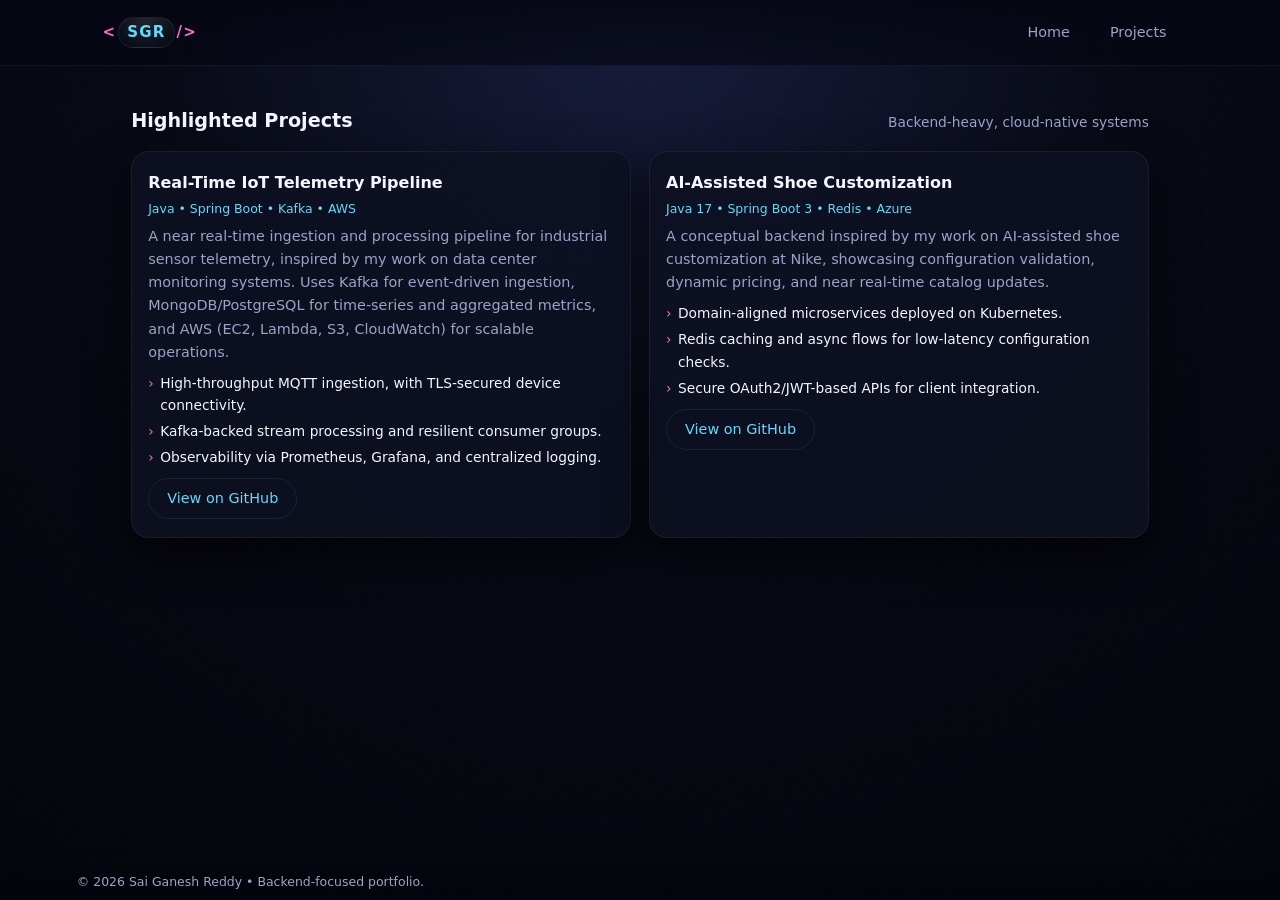
<file: projects.html>
<!DOCTYPE html>
<html lang="en">
<head>
  <meta charset="UTF-8" />
  <meta name="viewport" content="width=device-width, initial-scale=1.0" />
  <title>Projects | Sai Ganesh Reddy</title>
  <link rel="stylesheet" href="styles.css" />
</head>
<body>
  <div class="noise-bg"></div>

  <header class="site-header">
    <div class="logo-mark">
      <span class="logo-bracket">&lt;</span>
      <span class="logo-text">SGR</span>
      <span class="logo-bracket">/&gt;</span>
    </div>
    <nav class="nav-bar">
      <a href="index.html">Home</a>
      <a href="#projects">Projects</a>
    </nav>
  </header>

  <main>
    <section id="projects" class="section">
      <div class="section-header">
        <h2 class="section-title">Highlighted Projects</h2>
        <span class="section-subtitle">Backend-heavy, cloud-native systems</span>
      </div>

      <div class="projects-grid">
        <!-- Project 2 -->
        <article class="project-card glass">
          <div class="project-header">
            <h3 class="project-title">Real-Time IoT Telemetry Pipeline</h3>
            <span class="project-tag">Java • Spring Boot • Kafka • AWS</span>
          </div>
          <p class="project-description">
            A near real-time ingestion and processing pipeline for industrial sensor telemetry, inspired by my work on 
            data center monitoring systems. Uses Kafka for event-driven ingestion, MongoDB/PostgreSQL for time-series 
            and aggregated metrics, and AWS (EC2, Lambda, S3, CloudWatch) for scalable operations.
          </p>
          <ul class="project-points">
            <li>High-throughput MQTT ingestion, with TLS-secured device connectivity.</li>
            <li>Kafka-backed stream processing and resilient consumer groups.</li>
            <li>Observability via Prometheus, Grafana, and centralized logging.</li>
          </ul>
          <div class="project-links">
            <a href="https://github.com/your-github-username/iot-telemetry-pipeline" target="_blank" class="btn ghost">
              View on GitHub
            </a>
          </div>
        </article>

      
        <!-- Project 1 -->
        <article class="project-card glass">
          <div class="project-header">
            <h3 class="project-title">AI-Assisted  Shoe Customization  </h3>
            <span class="project-tag">Java 17 • Spring Boot 3 • Redis • Azure</span>
          </div>
          <p class="project-description">
            A conceptual backend inspired by my work on AI-assisted shoe customization at Nike, showcasing 
            configuration validation, dynamic pricing, and near real-time catalog updates.
          </p>
          <ul class="project-points">
            <li>Domain-aligned microservices deployed on Kubernetes.</li>
            <li>Redis caching and async flows for low-latency configuration checks.</li>
            <li>Secure OAuth2/JWT-based APIs for client integration.</li>
          </ul>
          <div class="project-links">
            <a href="https://github.com/your-github-username/ai-customization-backend" target="_blank" class="btn ghost">
              View on GitHub
            </a>
          </div>
        </article>
      </div>
    </section>
  </main>

  <footer class="site-footer">
    <p>© <span id="year"></span> Sai Ganesh Reddy • Backend-focused portfolio.</p>
  </footer>

  <script>
    document.getElementById("year").textContent = new Date().getFullYear();
  </script>
</body>
</html>
</file>
<file: styles.css>
/* ---------- BASE & THEME ---------- */

*,
*::before,
*::after {
  box-sizing: border-box;
  margin: 0;
  padding: 0;
}

:root {
  --bg: #050712;
  --bg-alt: #070918;
  --glass: rgba(13, 17, 33, 0.85);
  --glass-soft: rgba(13, 17, 33, 0.7);
  --border-subtle: rgba(255, 255, 255, 0.06);
  --accent: #61dafb;
  --accent-strong: #ff6bcb;
  --accent-soft: rgba(97, 218, 251, 0.1);
  --text-main: #f5f7ff;
  --text-muted: #9ca3c7;
  --pill-green: #31c48d;
  --shadow-soft: 0 18px 45px rgba(0, 0, 0, 0.65);
  --radius-lg: 18px;
  --radius-md: 12px;
  --radius-pill: 999px;
  --transition-fast: 0.18s ease-out;
  --transition-med: 0.26s ease;
  --noise-opacity: 0.1;
  --font-sans: system-ui, -apple-system, BlinkMacSystemFont, "SF Pro Text",
    "Helvetica Neue", Arial, sans-serif;
}

html,
body {
  height: 100%;
}

body {
  font-family: var(--font-sans);
  background: radial-gradient(circle at top, #151a3b 0, #050712 45%, #020309 100%);
  color: var(--text-main);
  line-height: 1.6;
  -webkit-font-smoothing: antialiased;
  position: relative;
  padding-bottom: 64px;
}

/* Subtle noise overlay */
.noise-bg {
  pointer-events: none;
  position: fixed;
  inset: 0;
  opacity: var(--noise-opacity);
  background-image: url("data:image/svg+xml,%3Csvg viewBox='0 0 1600 900' xmlns='http://www.w3.org/2000/svg'%3E%3Cfilter id='n' x='0' y='0'%3E%3CfeTurbulence type='fractalNoise' baseFrequency='0.8' numOctaves='3' stitchTiles='stitch'/%3E%3C/filter%3E%3Crect width='100%25' height='100%25' filter='url(%23n)' opacity='0.4'/%3E%3C/svg%3E");
  z-index: -1;
}

/* ---------- HEADER & NAV ---------- */

.site-header {
  position: sticky;
  top: 0;
  z-index: 20;
  backdrop-filter: blur(18px);
  background: linear-gradient(to bottom, rgba(5, 7, 18, 0.9), rgba(5, 7, 18, 0.6));
  border-bottom: 1px solid var(--border-subtle);
  display: flex;
  align-items: center;
  justify-content: space-between;
  padding: 14px 8vw;
}

.logo-mark {
  display: flex;
  align-items: baseline;
  gap: 2px;
  letter-spacing: 0.08em;
  font-weight: 600;
  text-transform: uppercase;
  color: var(--accent);
  font-size: 0.94rem;
}

.logo-bracket {
  color: var(--accent-strong);
}

.logo-text {
  padding: 2px 8px;
  border-radius: 999px;
  border: 1px solid var(--accent-soft);
  background: radial-gradient(circle at top, rgba(255, 255, 255, 0.12), transparent);
}

.nav-bar {
  display: flex;
  gap: 18px;
  font-size: 0.9rem;
}

.nav-bar a {
  color: var(--text-muted);
  text-decoration: none;
  padding: 6px 10px;
  border-radius: 999px;
  border: 1px solid transparent;
  transition: color var(--transition-fast), border-color var(--transition-fast),
    background-color var(--transition-fast), transform var(--transition-fast);
}

.nav-bar a:hover {
  color: var(--accent);
  border-color: var(--accent-soft);
  background: rgba(8, 12, 38, 0.8);
  transform: translateY(-1px);
}

/* ---------- LAYOUT UTILITIES ---------- */

main {
  max-width: 1120px;
  margin: 24px auto 0;
  padding: 0 4vw 40px;
}

.section {
  margin-top: 40px;
}

.glass {
  background: var(--glass);
  border-radius: var(--radius-lg);
  border: 1px solid var(--border-subtle);
  box-shadow: var(--shadow-soft);
  padding: 24px 22px;
}

/* ---------- HERO ---------- */

.hero-section {
  display: grid;
  grid-template-columns: minmax(0, 3fr) minmax(0, 2.6fr);
  gap: 26px;
  align-items: stretch;
}

.hero-left {
  display: flex;
  flex-direction: column;
  gap: 18px;
}

.hero-tag {
  font-size: 0.8rem;
  text-transform: uppercase;
  letter-spacing: 0.18em;
  color: var(--accent);
}

.hero-title {
  font-size: clamp(1.9rem, 2.3vw, 2.4rem);
  line-height: 1.2;
}

.hero-title .accent {
  color: var(--accent-strong);
}

.hero-subtitle {
  color: var(--text-muted);
  font-size: 0.96rem;
}

.hero-actions {
  display: flex;
  gap: 12px;
  flex-wrap: wrap;
}

/* Buttons */

.btn {
  display: inline-flex;
  align-items: center;
  justify-content: center;
  border-radius: var(--radius-pill);
  font-size: 0.9rem;
  padding: 8px 18px;
  border: 1px solid transparent;
  cursor: pointer;
  text-decoration: none;
  transition: background-color var(--transition-med), color var(--transition-med),
    border-color var(--transition-med), transform var(--transition-fast),
    box-shadow var(--transition-fast);
}

.btn.primary {
  background: linear-gradient(135deg, var(--accent), var(--accent-strong));
  color: #050712;
  box-shadow: 0 0 20px rgba(97, 218, 251, 0.32);
}

.btn.primary:hover {
  transform: translateY(-1px);
  box-shadow: 0 0 26px rgba(97, 218, 251, 0.45);
}

.btn.ghost {
  background: transparent;
  color: var(--accent);
  border-color: var(--accent-soft);
}

.btn.ghost:hover {
  background: rgba(11, 16, 38, 0.9);
}

/* HERO META */

.hero-meta {
  display: flex;
  flex-wrap: wrap;
  gap: 14px;
  margin-top: 4px;
}

.meta-item {
  min-width: 140px;
}

.meta-label {
  display: block;
  font-size: 0.7rem;
  text-transform: uppercase;
  letter-spacing: 0.14em;
  color: var(--text-muted);
}

.meta-value {
  font-size: 0.9rem;
}

/* HERO RIGHT: Floating card */

.hero-right {
  display: flex;
  align-items: stretch;
}

.floating-card {
  width: 100%;
  border-radius: var(--radius-lg);
  background: radial-gradient(circle at 0 0, rgba(255, 107, 203, 0.25), transparent 60%),
    radial-gradient(circle at 100% 100%, rgba(97, 218, 251, 0.22), transparent 65%),
    var(--glass-soft);
  border: 1px solid rgba(255, 255, 255, 0.08);
  padding: 20px 18px;
  box-shadow: var(--shadow-soft);
  display: flex;
  flex-direction: column;
  align-items: center;
  gap: 12px;
  position: relative;
  overflow: hidden;
}

/* Java-inspired avatar */

.avatar-orb {
  width: 120px;
  height: 120px;
  border-radius: 50%;
  border: 1px solid rgba(255, 255, 255, 0.15);
  display: flex;
  align-items: center;
  justify-content: center;
  position: relative;
  background: radial-gradient(circle at 50% 0, rgba(255, 255, 255, 0.16), transparent 70%),
    linear-gradient(145deg, #121631, #070918);
  box-shadow: 0 0 0 1px rgba(7, 9, 24, 0.7), 0 16px 35px rgba(0, 0, 0, 0.55);
}

/* Cup */
.java-cup {
  width: 46px;
  height: 22px;
  border-radius: 0 0 12px 12px;
  border: 2px solid rgba(230, 237, 255, 0.7);
  border-top: 2px solid transparent;
  position: relative;
}

/* Cup rim */
.java-cup::before {
  content: "";
  position: absolute;
  inset: -9px -6px auto;
  border-radius: 14px;
  border: 2px solid rgba(230, 237, 255, 0.7);
}

/* Handle */
.java-cup::after {
  content: "";
  position: absolute;
  right: -14px;
  top: 2px;
  width: 14px;
  height: 18px;
  border-radius: 14px;
  border: 2px solid rgba(230, 237, 255, 0.7);
  border-left-color: transparent;
}

/* Steam */
.java-steam-layer::before,
.java-steam-layer::after {
  content: "";
  position: absolute;
  top: 18px;
  width: 36px;
  height: 40px;
  border-radius: 50%;
  border: 2px solid transparent;
  border-left-color: var(--accent);
  border-right-color: transparent;
  animation: steam 4s ease-in-out infinite;
  opacity: 0.9;
}

.java-steam-layer::after {
  top: 12px;
  left: 16px;
  border-left-color: var(--accent-strong);
  animation-delay: 1.3s;
}

@keyframes steam {
  0% {
    transform: translateY(10px) scale(0.9);
    opacity: 0;
  }
  25% {
    opacity: 0.6;
  }
  60% {
    transform: translateY(-18px) scale(1.03);
    opacity: 0.9;
  }
  100% {
    transform: translateY(-32px) scale(1.08);
    opacity: 0;
  }
}

.floating-name {
  font-size: 1.1rem;
  letter-spacing: 0.12em;
  text-transform: uppercase;
}

.floating-role {
  font-size: 0.86rem;
  color: var(--text-muted);
  text-align: center;
}

.floating-links {
  display: flex;
  flex-direction: column;
  gap: 4px;
  font-size: 0.86rem;
  text-align: center;
}

.floating-links a {
  color: var(--accent);
  text-decoration: none;
  word-break: break-word;
}

.floating-links a:hover {
  text-decoration: underline;
}

.status-pills {
  display: flex;
  flex-wrap: wrap;
  gap: 8px;
  justify-content: center;
  margin-top: 4px;
}

.pill {
  font-size: 0.75rem;
  padding: 4px 10px;
  border-radius: var(--radius-pill);
  border: 1px solid rgba(255, 255, 255, 0.18);
  background: rgba(2, 6, 23, 0.7);
}

.pill-green {
  background: rgba(49, 196, 141, 0.1);
  border-color: rgba(49, 196, 141, 0.5);
  color: #acf2c5;
}

.pill-outline {
  border-style: dashed;
}

/* ---------- SECTION HEADERS ---------- */

.section-header {
  display: flex;
  flex-wrap: wrap;
  justify-content: space-between;
  gap: 8px;
  margin-bottom: 14px;
  align-items: baseline;
}

.section-title {
  font-size: 1.2rem;
}

.section-subtitle {
  font-size: 0.86rem;
  color: var(--text-muted);
}

.section-text {
  font-size: 0.94rem;
  color: var(--text-muted);
}

/* ---------- EXPERIENCE ---------- */

.experience-card {
  margin-top: 16px;
}

.experience-header {
  display: flex;
  justify-content: space-between;
  align-items: flex-start;
  gap: 12px;
  margin-bottom: 6px;
}

.role-title {
  font-size: 1rem;
}

.company-name {
  font-size: 0.88rem;
  color: var(--text-muted);
}

.role-meta {
  display: flex;
  flex-wrap: wrap;
  gap: 6px;
}

.meta-badge {
  font-size: 0.78rem;
  padding: 4px 10px;
  border-radius: var(--radius-pill);
  border: 1px solid var(--border-subtle);
  background: rgba(7, 9, 24, 0.9);
}

.accent-badge {
  border-color: var(--accent-soft);
  color: var(--accent);
}

.experience-summary {
  font-size: 0.9rem;
  color: var(--text-muted);
  margin: 8px 0 10px;
}

.experience-list {
  list-style: none;
  border-left: 1px dashed rgba(255, 255, 255, 0.12);
  padding-left: 14px;
  margin-left: 6px;
}

.experience-list li {
  position: relative;
  padding-left: 10px;
  font-size: 0.9rem;
  margin-bottom: 6px;
}

.experience-list li::before {
  content: "";
  position: absolute;
  left: -8px;
  top: 8px;
  width: 7px;
  height: 7px;
  border-radius: 50%;
  background: linear-gradient(135deg, var(--accent), var(--accent-strong));
}

/* ---------- TECH STACK ---------- */

.stack-grid {
  display: grid;
  gap: 18px;
  grid-template-columns: repeat(auto-fit, minmax(220px, 1fr));
}

.stack-column {
  background: rgba(6, 9, 28, 0.9);
  border-radius: var(--radius-md);
  border: 1px solid var(--border-subtle);
  padding: 12px 12px 10px;
}

.stack-title {
  font-size: 0.92rem;
  margin-bottom: 6px;
}

.chip-list {
  list-style: none;
  display: flex;
  flex-wrap: wrap;
  gap: 6px;
}

.chip {
  font-size: 0.78rem;
  padding: 4px 8px;
  border-radius: var(--radius-pill);
  background: rgba(19, 26, 56, 0.95);
  border: 1px solid rgba(255, 255, 255, 0.06);
  color: var(--text-muted);
}

/* ---------- EDUCATION ---------- */

.education-card {
  margin-top: 8px;
}

/* ---------- CONTACT ---------- */

.contact-grid {
  display: grid;
  grid-template-columns: repeat(auto-fit, minmax(220px, 1fr));
  gap: 18px;
}

.contact-list {
  list-style: none;
  font-size: 0.9rem;
}

.contact-label {
  color: var(--text-muted);
  margin-right: 4px;
}

/* ---------- PROJECTS PAGE ---------- */

.projects-grid {
  display: grid;
  gap: 18px;
  grid-template-columns: repeat(auto-fit, minmax(280px, 1fr));
}

.project-card {
  padding: 18px 16px;
}

.project-header {
  display: flex;
  flex-direction: column;
  gap: 4px;
  margin-bottom: 6px;
}

.project-title {
  font-size: 1rem;
}

.project-tag {
  font-size: 0.78rem;
  color: var(--accent);
}

.project-description {
  font-size: 0.9rem;
  color: var(--text-muted);
  margin-bottom: 8px;
}

.project-points {
  list-style: none;
  font-size: 0.86rem;
  color: var(--text-main);
  margin-bottom: 10px;
}

.project-points li {
  position: relative;
  padding-left: 12px;
  margin-bottom: 4px;
}

.project-points li::before {
  content: "›";
  position: absolute;
  left: 0;
  top: 0;
  color: var(--accent-strong);
}

.project-links {
  display: flex;
  gap: 8px;
}

/* ---------- FOOTER ---------- */

.site-footer {
  position: fixed;
  bottom: 0;
  left: 0;
  right: 0;
  padding: 8px 6vw;
  background: linear-gradient(to top, rgba(3, 4, 12, 0.96), rgba(3, 4, 12, 0));
  font-size: 0.78rem;
  color: var(--text-muted);
  backdrop-filter: blur(14px);
}

/* ---------- RESPONSIVE ---------- */

@media (max-width: 860px) {
  .hero-section {
    grid-template-columns: 1fr;
  }

  .hero-right {
    order: -1;
  }

  .site-header {
    padding-inline: 4vw;
  }
}

@media (max-width: 640px) {
  .nav-bar {
    gap: 10px;
    font-size: 0.8rem;
  }

  .glass {
    padding: 18px 16px;
  }

  .site-footer {
    font-size: 0.72rem;
  }
}
</file>
